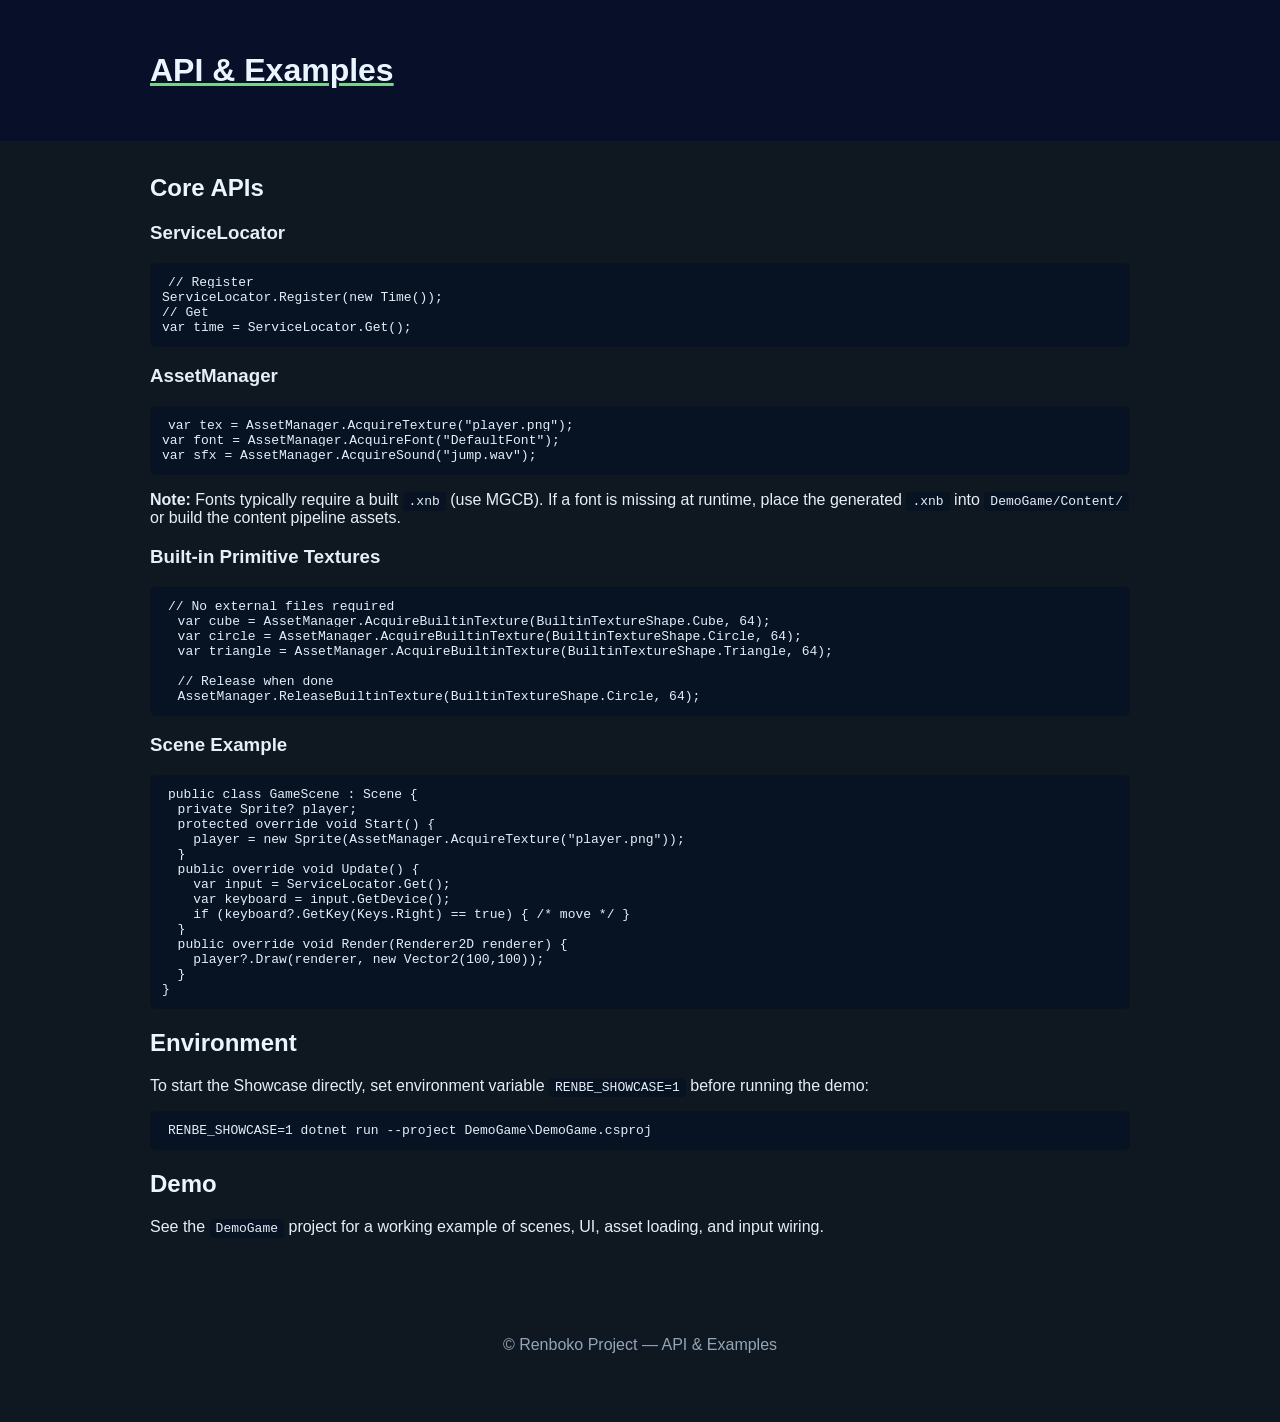
<file: docs/api.html>
<!doctype html>
<html lang="en">
<head>
  <meta charset="utf-8">
  <meta name="viewport" content="width=device-width,initial-scale=1">
  <title>Renboko Engine — API & Examples</title>
  <link rel="stylesheet" href="./style.css">
</head>
<body>
  <header>
    <div class="container"><a href="./index.html"><h1 style="margin:0">API & Examples</h1></a></div>
  </header>

  <main class="container">
    <h2>Core APIs</h2>
    <h3>ServiceLocator</h3>
    <pre><code>// Register
ServiceLocator.Register(new Time());
// Get
var time = ServiceLocator.Get<Time>();</code></pre>

    <h3>AssetManager</h3>
    <pre><code>var tex = AssetManager.AcquireTexture("player.png");
var font = AssetManager.AcquireFont("DefaultFont");
var sfx = AssetManager.AcquireSound("jump.wav");</code></pre>
    <p><strong>Note:</strong> Fonts typically require a built <code>.xnb</code> (use MGCB). If a font is missing at runtime, place the generated <code>.xnb</code> into <code>DemoGame/Content/</code> or build the content pipeline assets.</p>

    <h3>Built-in Primitive Textures</h3>
    <pre><code>// No external files required
  var cube = AssetManager.AcquireBuiltinTexture(BuiltinTextureShape.Cube, 64);
  var circle = AssetManager.AcquireBuiltinTexture(BuiltinTextureShape.Circle, 64);
  var triangle = AssetManager.AcquireBuiltinTexture(BuiltinTextureShape.Triangle, 64);

  // Release when done
  AssetManager.ReleaseBuiltinTexture(BuiltinTextureShape.Circle, 64);</code></pre>

    <h3>Scene Example</h3>
    <pre><code>public class GameScene : Scene {
  private Sprite? player;
  protected override void Start() {
    player = new Sprite(AssetManager.AcquireTexture("player.png"));
  }
  public override void Update() {
    var input = ServiceLocator.Get<InputSystem>();
    var keyboard = input.GetDevice<KeyboardDevice>();
    if (keyboard?.GetKey(Keys.Right) == true) { /* move */ }
  }
  public override void Render(Renderer2D renderer) {
    player?.Draw(renderer, new Vector2(100,100));
  }
}
</code></pre>

    <h2>Environment</h2>
    <p>To start the Showcase directly, set environment variable <code>RENBE_SHOWCASE=1</code> before running the demo:</p>
    <pre><code>RENBE_SHOWCASE=1 dotnet run --project DemoGame\DemoGame.csproj</code></pre>

    <h2>Demo</h2>
    <p>See the <code>DemoGame</code> project for a working example of scenes, UI, asset loading, and input wiring.</p>
  </main>

  <footer>
    <div class="container">© Renboko Project — API & Examples</div>
  </footer>
</body>
</html>
</file>
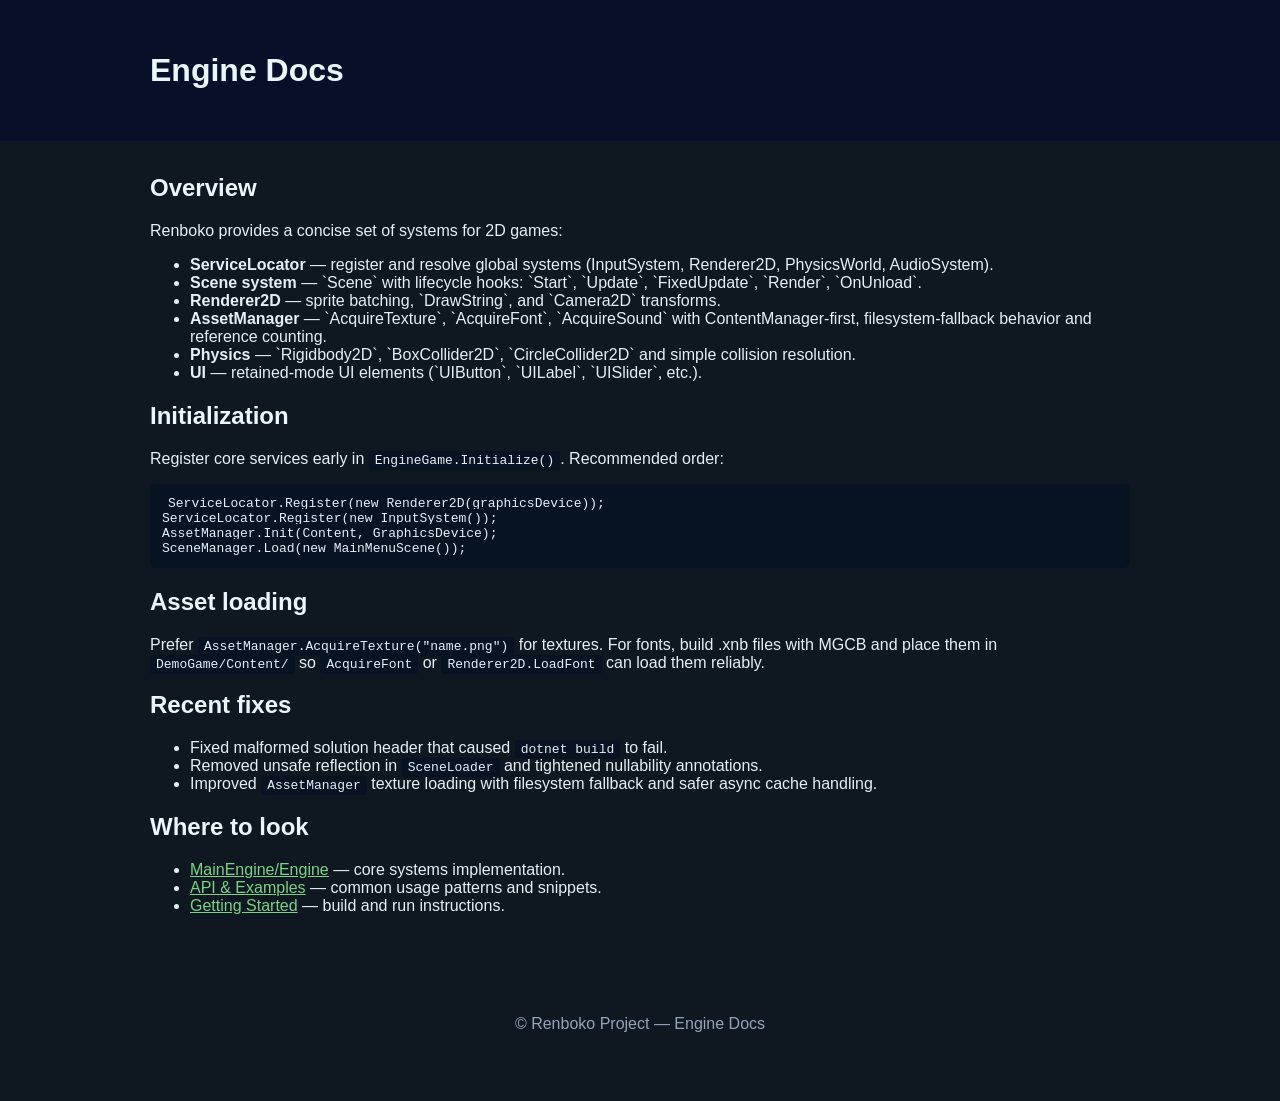
<file: docs/engine.html>
<!doctype html>
<html lang="en">
<head>
  <meta charset="utf-8">
  <meta name="viewport" content="width=device-width,initial-scale=1">
  <title>Renboko Engine — Engine Docs</title>
  <link rel="stylesheet" href="./style.css">
</head>
<body>
  <header>
    <div class="container">
      <a href="./index.html" style="text-decoration:none;color:inherit"><h1 style="margin:0">Engine Docs</h1></a>
    </div>
  </header>

  <main class="container">
    <h2>Overview</h2>
    <p>Renboko provides a concise set of systems for 2D games:</p>
    <ul>
      <li><strong>ServiceLocator</strong> — register and resolve global systems (InputSystem, Renderer2D, PhysicsWorld, AudioSystem).</li>
      <li><strong>Scene system</strong> — `Scene` with lifecycle hooks: `Start`, `Update`, `FixedUpdate`, `Render`, `OnUnload`.</li>
      <li><strong>Renderer2D</strong> — sprite batching, `DrawString`, and `Camera2D` transforms.</li>
      <li><strong>AssetManager</strong> — `AcquireTexture`, `AcquireFont`, `AcquireSound` with ContentManager-first, filesystem-fallback behavior and reference counting.</li>
      <li><strong>Physics</strong> — `Rigidbody2D`, `BoxCollider2D`, `CircleCollider2D` and simple collision resolution.</li>
      <li><strong>UI</strong> — retained-mode UI elements (`UIButton`, `UILabel`, `UISlider`, etc.).</li>
    </ul>

    <h2>Initialization</h2>
    <p>Register core services early in <code>EngineGame.Initialize()</code>. Recommended order:</p>
    <pre><code>ServiceLocator.Register(new Renderer2D(graphicsDevice));
ServiceLocator.Register(new InputSystem());
AssetManager.Init(Content, GraphicsDevice);
SceneManager.Load(new MainMenuScene());</code></pre>

    <h2>Asset loading</h2>
    <p>Prefer <code>AssetManager.AcquireTexture("name.png")</code> for textures. For fonts, build .xnb files with MGCB and place them in <code>DemoGame/Content/</code> so <code>AcquireFont</code> or <code>Renderer2D.LoadFont</code> can load them reliably.</p>

    <h2>Recent fixes</h2>
    <ul>
      <li>Fixed malformed solution header that caused <code>dotnet build</code> to fail.</li>
      <li>Removed unsafe reflection in <code>SceneLoader</code> and tightened nullability annotations.</li>
      <li>Improved <code>AssetManager</code> texture loading with filesystem fallback and safer async cache handling.</li>
    </ul>

    <h2>Where to look</h2>
    <ul>
      <li><a href="../MainEngine/Engine">MainEngine/Engine</a> — core systems implementation.</li>
      <li><a href="./api.html">API & Examples</a> — common usage patterns and snippets.</li>
      <li><a href="./getting-started.html">Getting Started</a> — build and run instructions.</li>
    </ul>
  </main>

  <footer>
    <div class="container">© Renboko Project — Engine Docs</div>
  </footer>
</body>
</html>
</file>
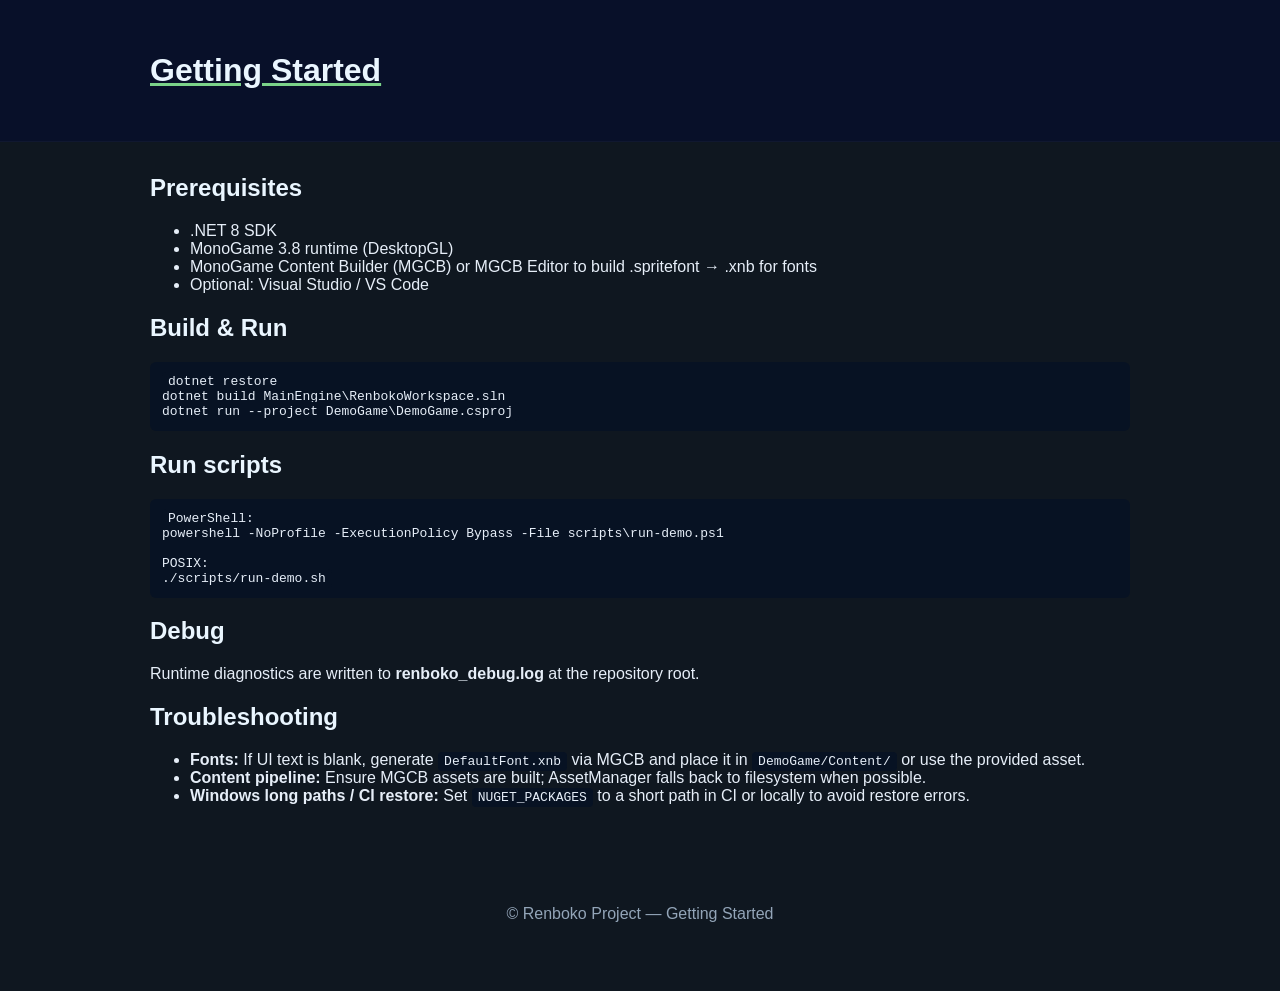
<file: docs/getting-started.html>
<!doctype html>
<html lang="en">
<head>
  <meta charset="utf-8">
  <meta name="viewport" content="width=device-width,initial-scale=1">
  <title>Renboko Engine — Getting Started</title>
  <link rel="stylesheet" href="./style.css">
</head>
<body>
  <header>
    <div class="container"><a href="./index.html"><h1 style="margin:0">Getting Started</h1></a></div>
  </header>

  <main class="container">
    <h2>Prerequisites</h2>
    <ul>
      <li>.NET 8 SDK</li>
      <li>MonoGame 3.8 runtime (DesktopGL)</li>
      <li>MonoGame Content Builder (MGCB) or MGCB Editor to build .spritefont → .xnb for fonts</li>
      <li>Optional: Visual Studio / VS Code</li>
    </ul>

    <h2>Build & Run</h2>
    <pre><code>dotnet restore
dotnet build MainEngine\RenbokoWorkspace.sln
dotnet run --project DemoGame\DemoGame.csproj</code></pre>

    <h2>Run scripts</h2>
    <pre><code>PowerShell:
powershell -NoProfile -ExecutionPolicy Bypass -File scripts\run-demo.ps1

POSIX:
./scripts/run-demo.sh</code></pre>

    <h2>Debug</h2>
    <p>Runtime diagnostics are written to <strong>renboko_debug.log</strong> at the repository root.</p>

    <h2>Troubleshooting</h2>
    <ul>
      <li><strong>Fonts:</strong> If UI text is blank, generate <code>DefaultFont.xnb</code> via MGCB and place it in <code>DemoGame/Content/</code> or use the provided asset.</li>
      <li><strong>Content pipeline:</strong> Ensure MGCB assets are built; AssetManager falls back to filesystem when possible.</li>
      <li><strong>Windows long paths / CI restore:</strong> Set <code>NUGET_PACKAGES</code> to a short path in CI or locally to avoid restore errors.</li>
    </ul>
  </main>

  <footer>
    <div class="container">© Renboko Project — Getting Started</div>
  </footer>
</body>
</html>
</file>
<file: docs/style.css>
body{font-family:Inter,Segoe UI,Arial,Helvetica,sans-serif;margin:0;background:#0f1720;color:#e6eef8}header{background:#081029;padding:20px 32px;border-bottom:1px solid rgba(255,255,255,0.03)}.container{max-width:980px;margin:32px auto;padding:0 20px}a{color:#7bd389}nav ul{list-style:none;padding:0;margin:0;display:flex;gap:12px}nav a{color:#9fd7b4;text-decoration:none;padding:6px 10px;border-radius:6px}nav a:hover{background:rgba(255,255,255,0.02)}h1,h2{color:#eaf6ff}pre{background:#071223;padding:12px;border-radius:6px;overflow:auto}code{background:#071223;padding:2px 6px;border-radius:4px}footer{color:#93a5b8;text-align:center;padding:36px 12px}hero{display:block}
</file>
